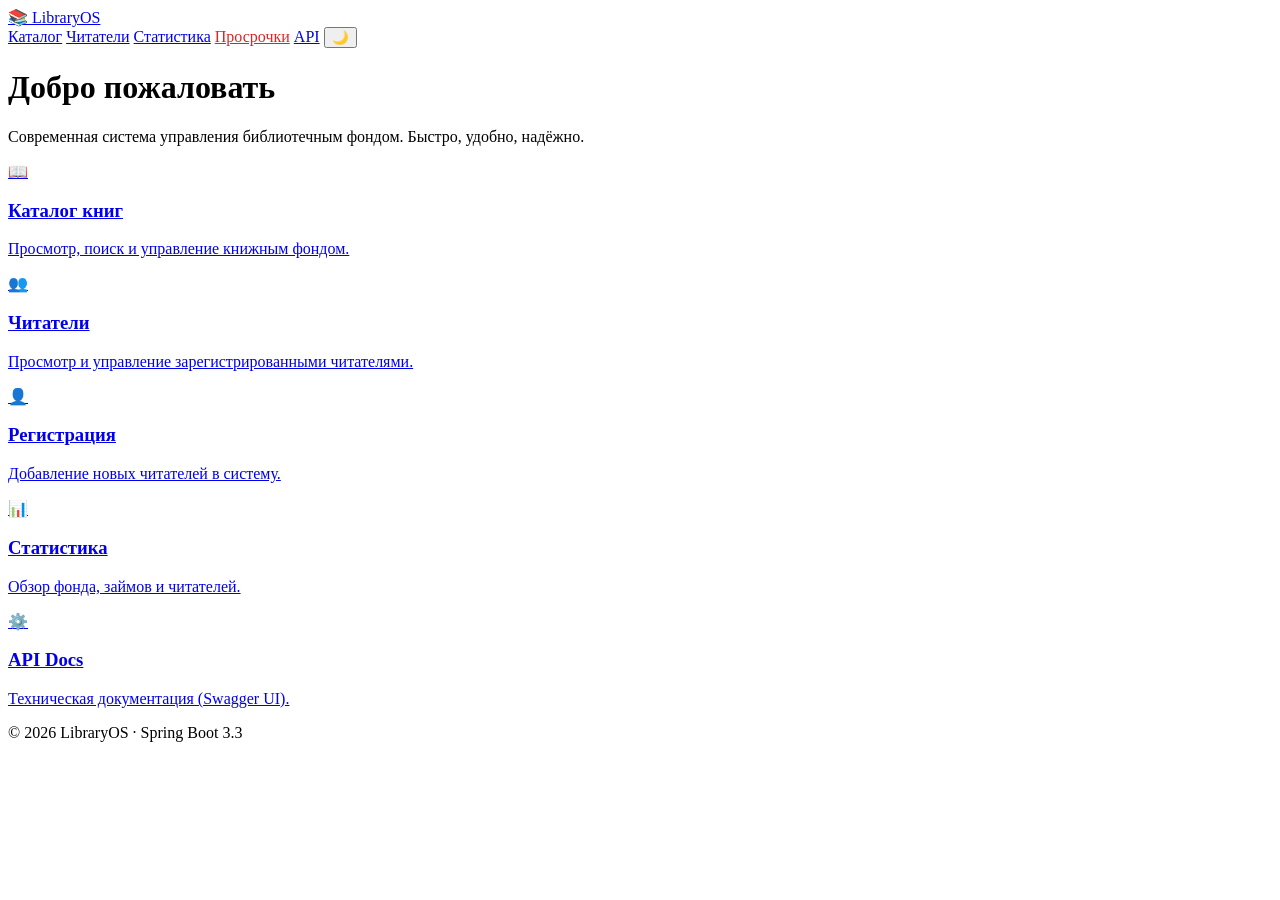
<file: src/main/resources/templates/index.html>
<!DOCTYPE html>
<html lang="ru" xmlns:th="http://www.thymeleaf.org">
<head>
    <meta charset="UTF-8">
    <meta name="viewport" content="width=device-width, initial-scale=1.0">
    <title>LibraryOS</title>
    <link href="https://fonts.googleapis.com/css2?family=Inter:wght@300;400;600;700&display=swap" rel="stylesheet">
    <link rel="stylesheet" th:href="@{/css/app.css}">
</head>
<body>
<nav class="navbar">
    <a href="/" class="logo">📚 LibraryOS</a>
    <div class="nav-controls">
        <a href="/books" class="nav-link">Каталог</a>
        <a href="/members" class="nav-link">Читатели</a>
        <a href="/dashboard" class="nav-link">Статистика</a>
        <a href="/overdue" class="nav-link" style="color:#dc2626;">Просрочки</a>
        <a href="/swagger-ui.html" class="nav-link" target="_blank">API</a>
        <button class="theme-toggle" id="themeToggle" title="Переключить тему">🌙</button>
    </div>
</nav>

<div class="container">
    <div class="hero">
        <h1>Добро пожаловать</h1>
        <p>Современная система управления библиотечным фондом. Быстро, удобно, надёжно.</p>
    </div>

    <div class="grid">
        <a href="/books" class="card">
            <div class="card-icon">📖</div>
            <h3>Каталог книг</h3>
            <p>Просмотр, поиск и управление книжным фондом.</p>
        </a>
        <a href="/members" class="card">
            <div class="card-icon">👥</div>
            <h3>Читатели</h3>
            <p>Просмотр и управление зарегистрированными читателями.</p>
        </a>
        <a href="/register" class="card">
            <div class="card-icon">👤</div>
            <h3>Регистрация</h3>
            <p>Добавление новых читателей в систему.</p>
        </a>
        <a href="/dashboard" class="card">
            <div class="card-icon">📊</div>
            <h3>Статистика</h3>
            <p>Обзор фонда, займов и читателей.</p>
        </a>
        <a href="/swagger-ui.html" class="card" target="_blank">
            <div class="card-icon">⚙️</div>
            <h3>API Docs</h3>
            <p>Техническая документация (Swagger UI).</p>
        </a>
    </div>
</div>

<footer>&copy; 2026 LibraryOS · Spring Boot 3.3</footer>

<script th:src="@{/js/theme.js}"></script>
</body>
</html>
</file>
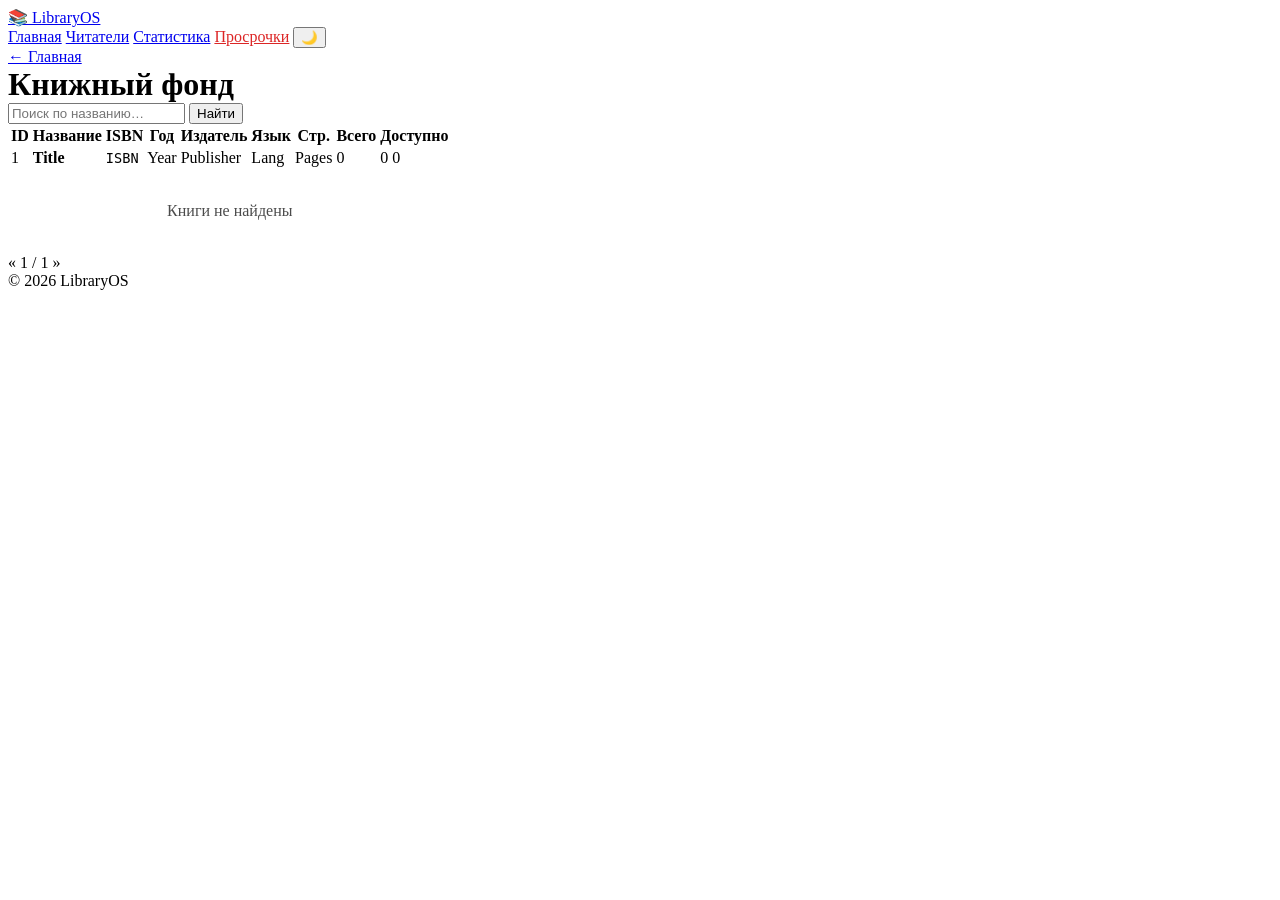
<file: src/main/resources/templates/books.html>
<!DOCTYPE html>
<html lang="ru" xmlns:th="http://www.thymeleaf.org">
<head>
    <meta charset="UTF-8">
    <meta name="viewport" content="width=device-width, initial-scale=1.0">
    <title>Каталог книг — LibraryOS</title>
    <link href="https://fonts.googleapis.com/css2?family=Inter:wght@300;400;600;700&display=swap" rel="stylesheet">
    <link rel="stylesheet" th:href="@{/css/app.css}">
</head>
<body>
<nav class="navbar">
    <a href="/" class="logo">📚 LibraryOS</a>
    <div class="nav-controls">
        <a href="/" class="nav-link">Главная</a>
        <a href="/members" class="nav-link">Читатели</a>
        <a href="/dashboard" class="nav-link">Статистика</a>
        <a href="/overdue" class="nav-link" style="color:#dc2626;">Просрочки</a>
        <button class="theme-toggle" id="themeToggle" title="Переключить тему">🌙</button>
    </div>
</nav>

<div class="container">
    <a href="/" class="back-nav">← Главная</a>
    <div class="toolbar">
        <h1 class="section-title" style="margin:0;">Книжный фонд</h1>
        <form action="/books" method="get" class="search-form">
            <input type="text" name="query" th:value="${query}" placeholder="Поиск по названию…" aria-label="Поиск">
            <button type="submit" class="btn btn-primary">Найти</button>
        </form>
    </div>

    <div class="table-card">
        <table>
            <thead>
            <tr>
                <th>ID</th>
                <th>Название</th>
                <th>ISBN</th>
                <th>Год</th>
                <th>Издатель</th>
                <th>Язык</th>
                <th>Стр.</th>
                <th>Всего</th>
                <th>Доступно</th>
            </tr>
            </thead>
            <tbody>
            <tr th:each="book : ${books}">
                <td th:text="${book.bookId}">1</td>
                <td style="font-weight:600;" th:text="${book.title}">Title</td>
                <td style="font-family:monospace;font-size:0.85rem;" th:text="${book.isbn}">ISBN</td>
                <td th:text="${book.publishYear}">Year</td>
                <td th:text="${book.publisher}">Publisher</td>
                <td th:text="${book.language}">Lang</td>
                <td th:text="${book.pages}">Pages</td>
                <td><span class="badge" th:text="${book.totalCopies}">0</span></td>
                <td>
                    <span th:if="${book.availableCopies > 0}" class="badge badge-success"
                          th:text="${book.availableCopies}">0</span>
                    <span th:unless="${book.availableCopies > 0}" class="badge badge-warn">0</span>
                </td>
            </tr>
            <tr th:if="${#lists.isEmpty(books)}">
                <td colspan="9" style="text-align:center;padding:2rem;opacity:0.7;">Книги не найдены</td>
            </tr>
            </tbody>
        </table>
    </div>

    <div class="pagination" th:if="${totalPages > 1}">
        <a th:if="${currentPage > 0}"
           th:href="@{/books(query=${query},page=${currentPage - 1})}">«</a>
        <span class="current" th:text="${currentPage + 1} + ' / ' + ${totalPages}">1 / 1</span>
        <a th:if="${currentPage + 1 < totalPages}"
           th:href="@{/books(query=${query},page=${currentPage + 1})}">»</a>
    </div>
</div>

<footer>&copy; 2026 LibraryOS</footer>

<script th:src="@{/js/theme.js}"></script>
</body>
</html>
</file>
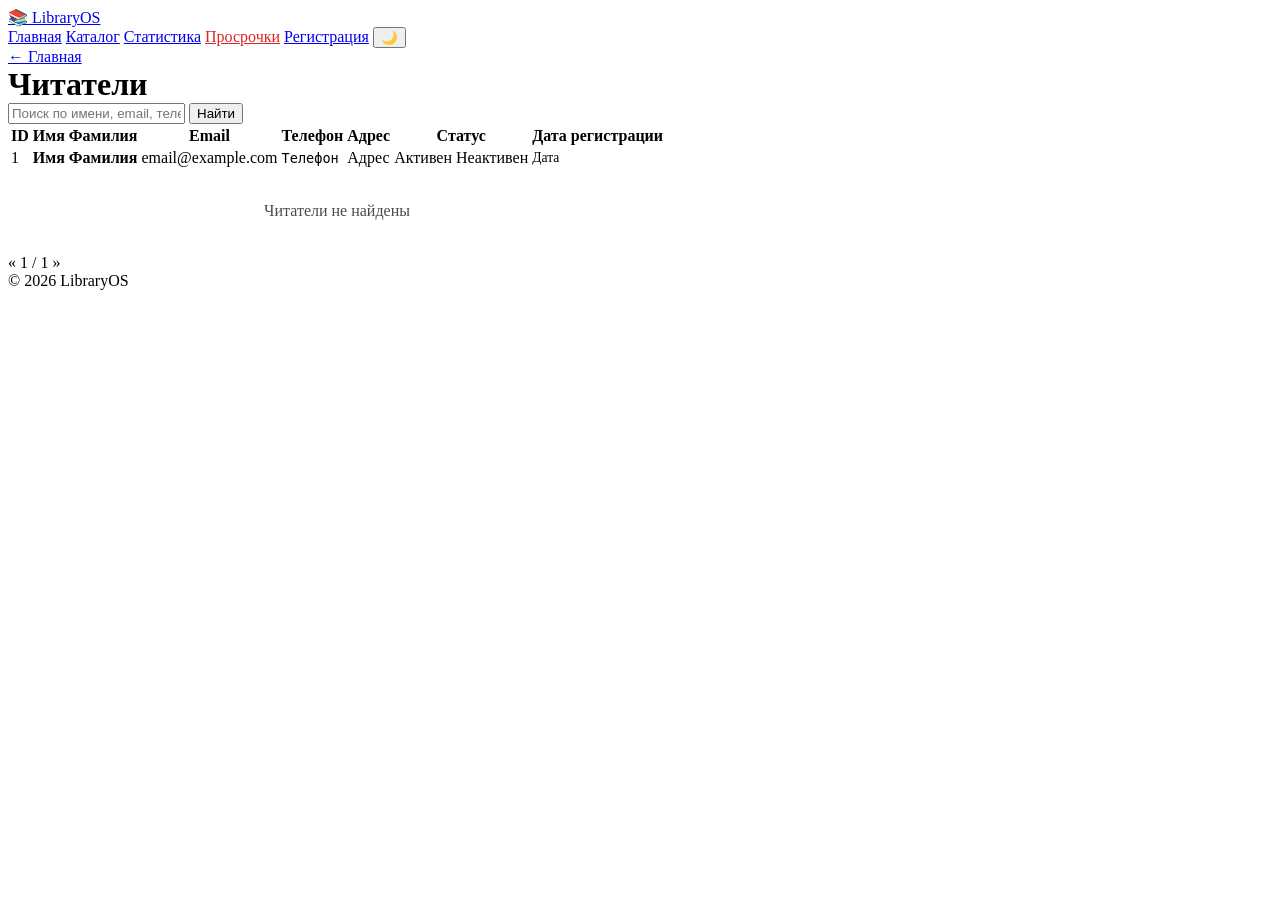
<file: src/main/resources/templates/members.html>
<!DOCTYPE html>
<html lang="ru" xmlns:th="http://www.thymeleaf.org">
<head>
    <meta charset="UTF-8">
    <meta name="viewport" content="width=device-width, initial-scale=1.0">
    <title>Читатели — LibraryOS</title>
    <link href="https://fonts.googleapis.com/css2?family=Inter:wght@300;400;600;700&display=swap" rel="stylesheet">
    <link rel="stylesheet" th:href="@{/css/app.css}">
</head>
<body>
<nav class="navbar">
    <a href="/" class="logo">📚 LibraryOS</a>
    <div class="nav-controls">
        <a href="/" class="nav-link">Главная</a>
        <a href="/books" class="nav-link">Каталог</a>
        <a href="/dashboard" class="nav-link">Статистика</a>
        <a href="/overdue" class="nav-link" style="color:#dc2626;">Просрочки</a>
        <a href="/register" class="nav-link">Регистрация</a>
        <button class="theme-toggle" id="themeToggle" title="Переключить тему">🌙</button>
    </div>
</nav>

<div class="container">
    <a href="/" class="back-nav">← Главная</a>
    <div class="toolbar">
        <h1 class="section-title" style="margin:0;">Читатели</h1>
        <form action="/members" method="get" class="search-form">
            <input type="text" name="query" th:value="${query}" placeholder="Поиск по имени, email, телефону…" aria-label="Поиск">
            <button type="submit" class="btn btn-primary">Найти</button>
        </form>
    </div>

    <div class="table-card">
        <table>
            <thead>
            <tr>
                <th>ID</th>
                <th>Имя</th>
                <th>Фамилия</th>
                <th>Email</th>
                <th>Телефон</th>
                <th>Адрес</th>
                <th>Статус</th>
                <th>Дата регистрации</th>
            </tr>
            </thead>
            <tbody>
            <tr th:each="member : ${members}">
                <td th:text="${member.memberId}">1</td>
                <td style="font-weight:600;" th:text="${member.firstName}">Имя</td>
                <td style="font-weight:600;" th:text="${member.lastName}">Фамилия</td>
                <td th:text="${member.email}">email@example.com</td>
                <td style="font-family:monospace;font-size:0.85rem;" th:text="${member.phone} ?: '—'">Телефон</td>
                <td th:text="${member.address} ?: '—'">Адрес</td>
                <td>
                    <span th:if="${member.active}" class="badge badge-success">Активен</span>
                    <span th:unless="${member.active}" class="badge badge-warn">Неактивен</span>
                </td>
                <td style="font-size:0.85rem;" th:text="${member.registrationDate} ?: '—'">Дата</td>
            </tr>
            <tr th:if="${#lists.isEmpty(members)}">
                <td colspan="8" style="text-align:center;padding:2rem;opacity:0.7;">Читатели не найдены</td>
            </tr>
            </tbody>
        </table>
    </div>

    <div class="pagination" th:if="${totalPages > 1}">
        <a th:if="${currentPage > 0}"
           th:href="@{/members(query=${query},page=${currentPage - 1})}">«</a>
        <span class="current" th:text="${currentPage + 1} + ' / ' + ${totalPages}">1 / 1</span>
        <a th:if="${currentPage + 1 < totalPages}"
           th:href="@{/members(query=${query},page=${currentPage + 1})}">»</a>
    </div>
</div>

<footer>&copy; 2026 LibraryOS</footer>

<script th:src="@{/js/theme.js}"></script>
</body>
</html>
</file>
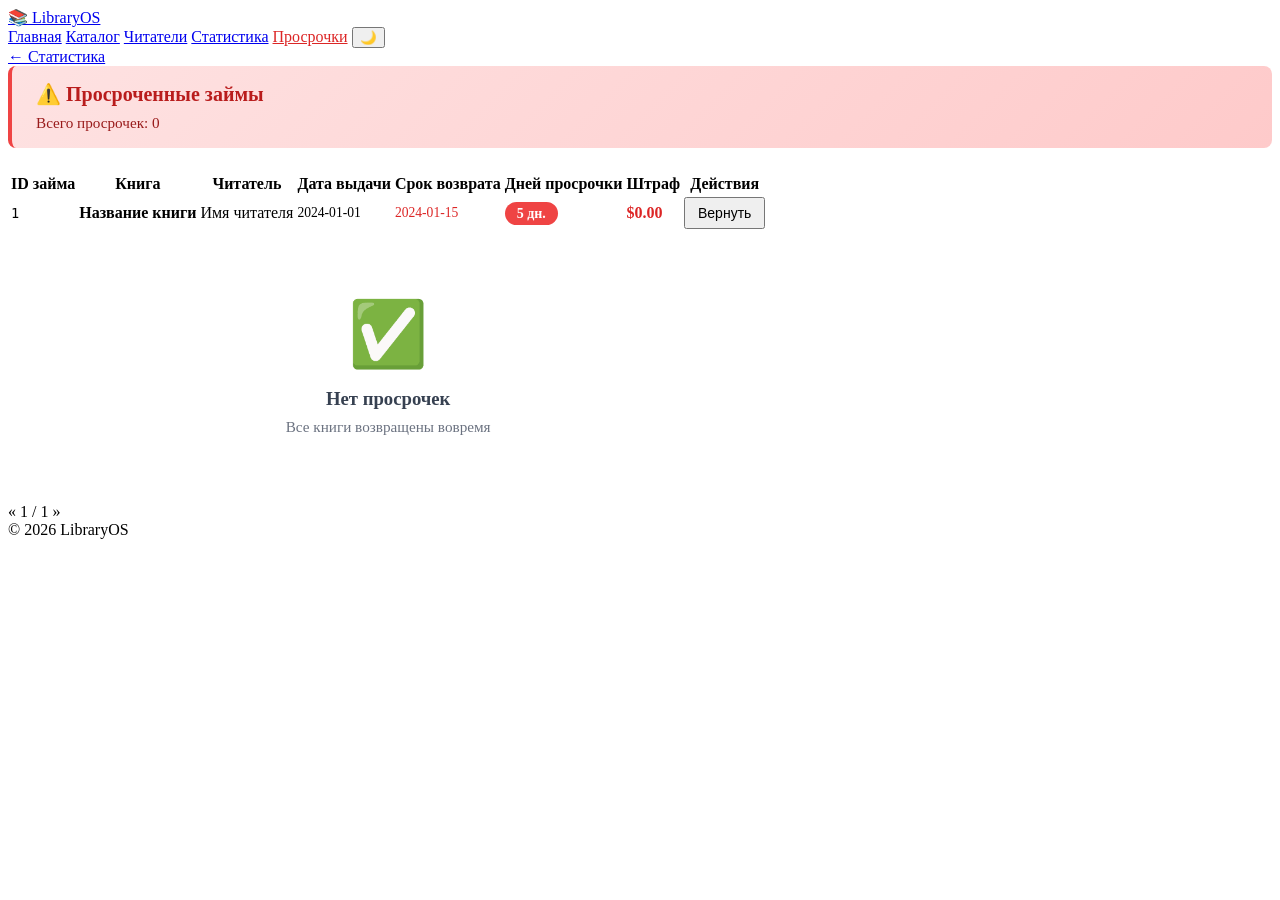
<file: src/main/resources/templates/overdue.html>
<!DOCTYPE html>
<html lang="ru" xmlns:th="http://www.thymeleaf.org">
<head>
    <meta charset="UTF-8">
    <meta name="viewport" content="width=device-width, initial-scale=1.0">
    <title>Просроченные книги — LibraryOS</title>
    <link href="https://fonts.googleapis.com/css2?family=Inter:wght@300;400;500;600;700&display=swap" rel="stylesheet">
    <link rel="stylesheet" th:href="@{/css/app.css}">
    <style>
        .overdue-alert {
            background: linear-gradient(135deg, #fee2e2 0%, #fecaca 100%);
            border-left: 4px solid #ef4444;
            padding: 1rem 1.5rem;
            border-radius: 8px;
            margin-bottom: 1.5rem;
        }
        .overdue-alert h2 {
            margin: 0 0 0.5rem 0;
            color: #b91c1c;
            font-size: 1.25rem;
            display: flex;
            align-items: center;
            gap: 0.5rem;
        }
        .overdue-alert p {
            margin: 0;
            color: #991b1b;
            font-size: 0.95rem;
        }
        .days-overdue {
            background: #ef4444;
            color: white;
            padding: 0.25rem 0.75rem;
            border-radius: 9999px;
            font-size: 0.875rem;
            font-weight: 600;
        }
        .fine-amount {
            color: #dc2626;
            font-weight: 600;
        }
        .action-buttons {
            display: flex;
            gap: 0.5rem;
        }
        .btn-sm {
            padding: 0.375rem 0.75rem;
            font-size: 0.875rem;
        }
        .empty-state {
            text-align: center;
            padding: 4rem 2rem;
            color: #6b7280;
        }
        .empty-state-icon {
            font-size: 4rem;
            margin-bottom: 1rem;
        }
        .empty-state h3 {
            margin: 0 0 0.5rem 0;
            color: #374151;
        }
        .empty-state p {
            margin: 0;
            font-size: 0.95rem;
        }
    </style>
</head>
<body>
<nav class="navbar">
    <a href="/" class="logo">📚 LibraryOS</a>
    <div class="nav-controls">
        <a href="/" class="nav-link">Главная</a>
        <a href="/books" class="nav-link">Каталог</a>
        <a href="/members" class="nav-link">Читатели</a>
        <a href="/dashboard" class="nav-link">Статистика</a>
        <a href="/overdue" class="nav-link" style="color:#dc2626;">Просрочки</a>
        <button class="theme-toggle" id="themeToggle" title="Переключить тему">🌙</button>
    </div>
</nav>

<div class="container">
    <a href="/dashboard" class="back-nav">← Статистика</a>
    
    <div class="overdue-alert">
        <h2>⚠️ Просроченные займы</h2>
        <p th:text="'Всего просрочек: ' + ${totalElements}">Всего просрочек: 0</p>
    </div>

    <div class="table-card">
        <table>
            <thead>
            <tr>
                <th>ID займа</th>
                <th>Книга</th>
                <th>Читатель</th>
                <th>Дата выдачи</th>
                <th>Срок возврата</th>
                <th>Дней просрочки</th>
                <th>Штраф</th>
                <th>Действия</th>
            </tr>
            </thead>
            <tbody>
            <tr th:each="loan : ${loans}">
                <td style="font-family:monospace;font-size:0.85rem;" th:text="${loan.loanId}">1</td>
                <td style="font-weight:600;" th:text="${loan.bookTitle}">Название книги</td>
                <td th:text="${loan.memberFullName}">Имя читателя</td>
                <td style="font-size:0.85rem;" th:text="${loan.loanDate}">2024-01-01</td>
                <td style="font-size:0.85rem;color:#dc2626;font-weight:500;" th:text="${loan.dueDate}">2024-01-15</td>
                <td>
                    <span class="days-overdue" th:text="${#temporals.create(loan.dueDate).until(#temporals.create(#temporals.create(java.time.LocalDate.now()))).days} + ' дн.'">5 дн.</span>
                </td>
                <td class="fine-amount" th:text="'$' + ${loan.fineAmount}">$0.00</td>
                <td>
                    <div class="action-buttons">
                        <button class="btn btn-primary btn-sm" onclick="returnBook(${loan.loanId})">Вернуть</button>
                    </div>
                </td>
            </tr>
            <tr th:if="${#lists.isEmpty(loans)}">
                <td colspan="8">
                    <div class="empty-state">
                        <div class="empty-state-icon">✅</div>
                        <h3>Нет просрочек</h3>
                        <p>Все книги возвращены вовремя</p>
                    </div>
                </td>
            </tr>
            </tbody>
        </table>
    </div>

    <div class="pagination" th:if="${totalPages > 1}">
        <a th:if="${currentPage > 0}"
           th:href="@{/overdue(page=${currentPage - 1})}">«</a>
        <span class="current" th:text="${currentPage + 1} + ' / ' + ${totalPages}">1 / 1</span>
        <a th:if="${currentPage + 1 < totalPages}"
           th:href="@{/overdue(page=${currentPage + 1})}">»</a>
    </div>
</div>

<footer>&copy; 2026 LibraryOS</footer>

<script th:src="@{/js/theme.js}"></script>
<script>
    async function returnBook(loanId) {
        if (!confirm('Подтвердить возврат книги?')) {
            return;
        }

        try {
            const response = await fetch('/api/loans/return?loanId=' + loanId, {
                method: 'POST',
                headers: { 'Content-Type': 'application/json' }
            });

            if (response.ok) {
                alert('Книга успешно возвращена!');
                location.reload();
            } else {
                const errorData = await response.json().catch(() => ({}));
                alert('Ошибка: ' + (errorData.message || 'Не удалось вернуть книгу'));
            }
        } catch (error) {
            console.error('Error:', error);
            alert('Ошибка сети');
        }
    }
</script>
</body>
</html>
</file>
